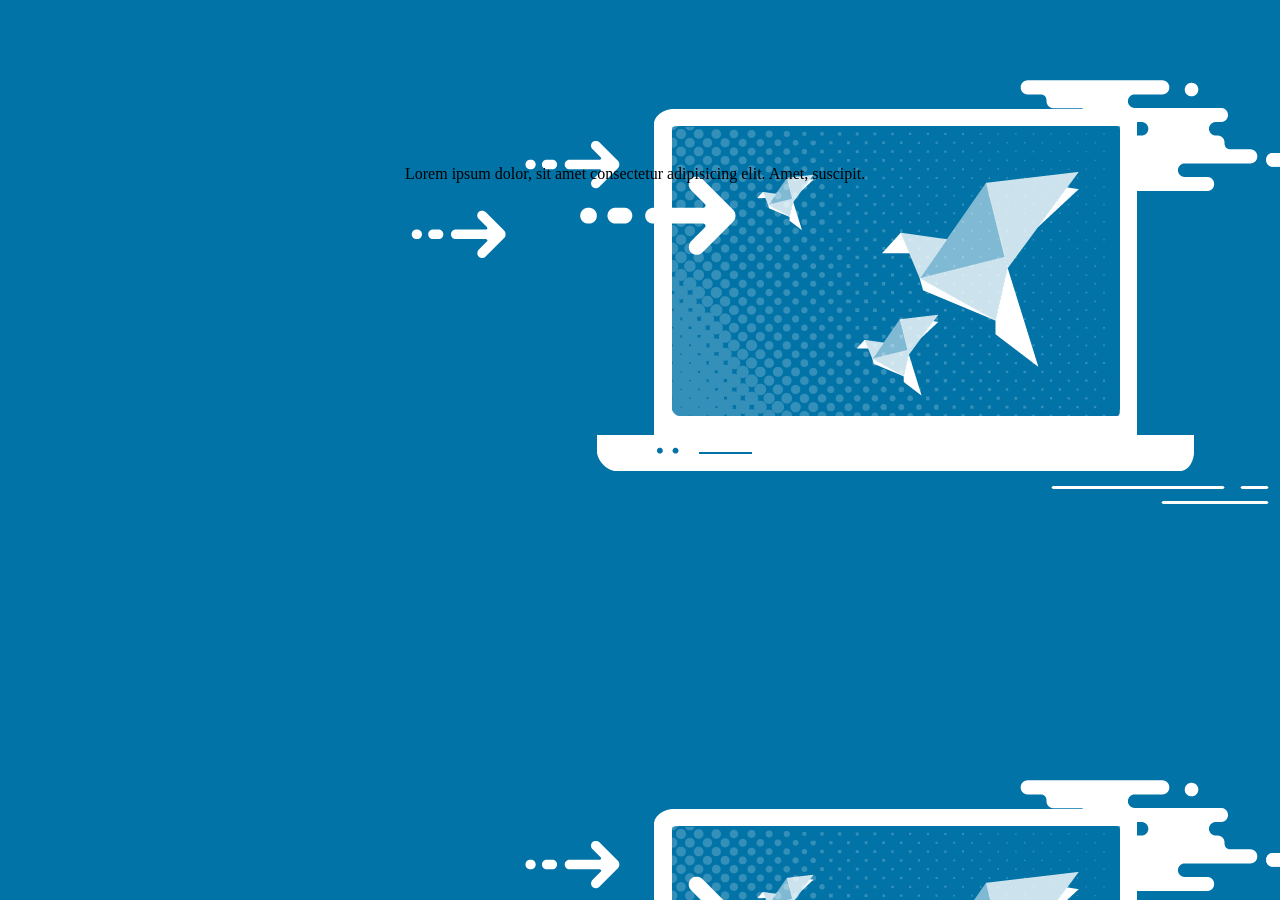
<file: Class 10/index.html>
<!DOCTYPE html>
<html lang="en">
<head>
    <meta charset="UTF-8">
    <meta name="viewport" content="width=device-width, initial-scale=1.0">
    <title>CSS</title>
    <link rel="stylesheet" href="style.css">
</head>
<body>
    <!-- <div class="mainPara">
        <p>Lorem ipsum dolor sit amet consectetur adipisicing elit. Commodi, dicta officiis dolore explicabo culpa libero corrupti at laboriosam mollitia nisi optio inventore quas placeat sed, animi consequatur eaque quaerat alias ullam dolorem delectus natus modi error tempora. Provident quibusdam totam sed. Pariatur, architecto? Corrupti atque veritatis vel eveniet porro dolore!
            Lorem ipsum dolor sit amet consectetur adipisicing elit. Commodi, dicta officiis dolore explicabo culpa libero corrupti
            at laboriosam mollitia nisi optio inventore quas placeat sed, animi consequatur eaque quaerat alias ullam dolorem
            delectus natus modi error tempora. Provident quibusdam totam sed. Pariatur, architecto? Corrupti atque veritatis vel
            eveniet porro dolore!Lorem ipsum dolor sit amet consectetur adipisicing elit. Commodi, dicta officiis dolore explicabo culpa libero corrupti
            at laboriosam mollitia nisi optio inventore quas placeat sed, animi consequatur eaque quaerat alias ullam dolorem
            delectus natus modi error tempora. Provident quibusdam totam sed. Pariatur, architecto? Corrupti atque veritatis vel
            eveniet porro dolore!
        </p>
        <a id="firstBtn" href="#">Click Me</a>
        <a id="secondBtn" href="#">Hit Me</a>
    </div> -->



    <div id="backgrund">
        <p>Lorem ipsum dolor, sit amet consectetur adipisicing elit. Amet, suscipit.</p>
    </div>

</body>
</html>
</file>
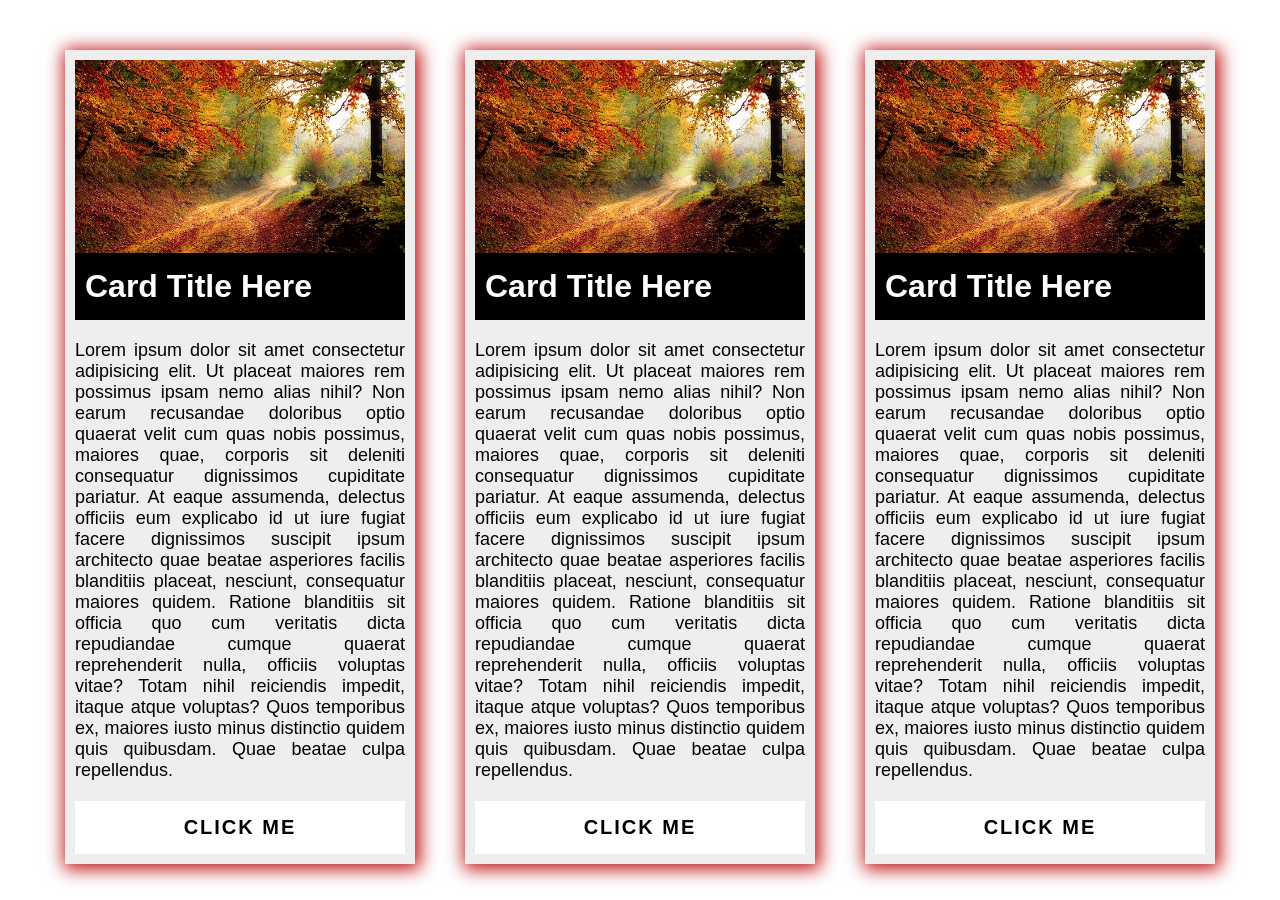
<file: Class 12/index.html>
<!DOCTYPE html>
<html lang="en">
<head>
    <meta charset="UTF-8">
    <meta name="viewport" content="width=device-width, initial-scale=1.0">
    <title>CSS</title>
    <link rel="stylesheet" href="style.css">
</head>
<body>
    
    <div id="container">
        <div class="card_one card">
            <div class="card_header">
                <img src="./img/imageone.jpg">
            </div>
            <div class="card_title">
                <h2>Card Title Here</h2>
            </div>
            <div class="card_content">
                <p>Lorem ipsum dolor sit amet consectetur adipisicing elit. Ut placeat maiores rem possimus ipsam nemo alias nihil? Non earum recusandae doloribus optio quaerat velit cum quas nobis possimus, maiores quae, corporis sit deleniti consequatur dignissimos cupiditate pariatur. At eaque assumenda, delectus officiis eum explicabo id ut iure fugiat facere dignissimos suscipit ipsum architecto quae beatae asperiores facilis blanditiis placeat, nesciunt, consequatur maiores quidem. Ratione blanditiis sit officia quo cum veritatis dicta repudiandae cumque quaerat reprehenderit nulla, officiis voluptas vitae? Totam nihil reiciendis impedit, itaque atque voluptas? Quos temporibus ex, maiores iusto minus distinctio quidem quis quibusdam. Quae beatae culpa repellendus.</p>
            </div>
            <div class="card_footer">
                <a href="#">Click Me</a>
            </div>
        </div>


        <div class="card_one card">
            <div class="card_header">
                <img src="./img/imageone.jpg">
            </div>
            <div class="card_title">
                <h2>Card Title Here</h2>
            </div>
            <div class="card_content">
                <p>Lorem ipsum dolor sit amet consectetur adipisicing elit. Ut placeat maiores rem possimus ipsam nemo alias
                    nihil? Non earum recusandae doloribus optio quaerat velit cum quas nobis possimus, maiores quae, corporis
                    sit deleniti consequatur dignissimos cupiditate pariatur. At eaque assumenda, delectus officiis eum
                    explicabo id ut iure fugiat facere dignissimos suscipit ipsum architecto quae beatae asperiores facilis
                    blanditiis placeat, nesciunt, consequatur maiores quidem. Ratione blanditiis sit officia quo cum veritatis
                    dicta repudiandae cumque quaerat reprehenderit nulla, officiis voluptas vitae? Totam nihil reiciendis
                    impedit, itaque atque voluptas? Quos temporibus ex, maiores iusto minus distinctio quidem quis quibusdam.
                    Quae beatae culpa repellendus.</p>
            </div>
            <div class="card_footer">
                <a href="#">Click Me</a>
            </div>
        </div>
        <div class="card_one card">
            <div class="card_header">
                <img src="./img/imageone.jpg">
            </div>
            <div class="card_title">
                <h2>Card Title Here</h2>
            </div>
            <div class="card_content">
                <p>Lorem ipsum dolor sit amet consectetur adipisicing elit. Ut placeat maiores rem possimus ipsam nemo alias
                    nihil? Non earum recusandae doloribus optio quaerat velit cum quas nobis possimus, maiores quae, corporis
                    sit deleniti consequatur dignissimos cupiditate pariatur. At eaque assumenda, delectus officiis eum
                    explicabo id ut iure fugiat facere dignissimos suscipit ipsum architecto quae beatae asperiores facilis
                    blanditiis placeat, nesciunt, consequatur maiores quidem. Ratione blanditiis sit officia quo cum veritatis
                    dicta repudiandae cumque quaerat reprehenderit nulla, officiis voluptas vitae? Totam nihil reiciendis
                    impedit, itaque atque voluptas? Quos temporibus ex, maiores iusto minus distinctio quidem quis quibusdam.
                    Quae beatae culpa repellendus.</p>
            </div>
            <div class="card_footer">
                <a href="#">Click Me</a>
            </div>
        </div>
    </div>



</body>
</html>
</file>
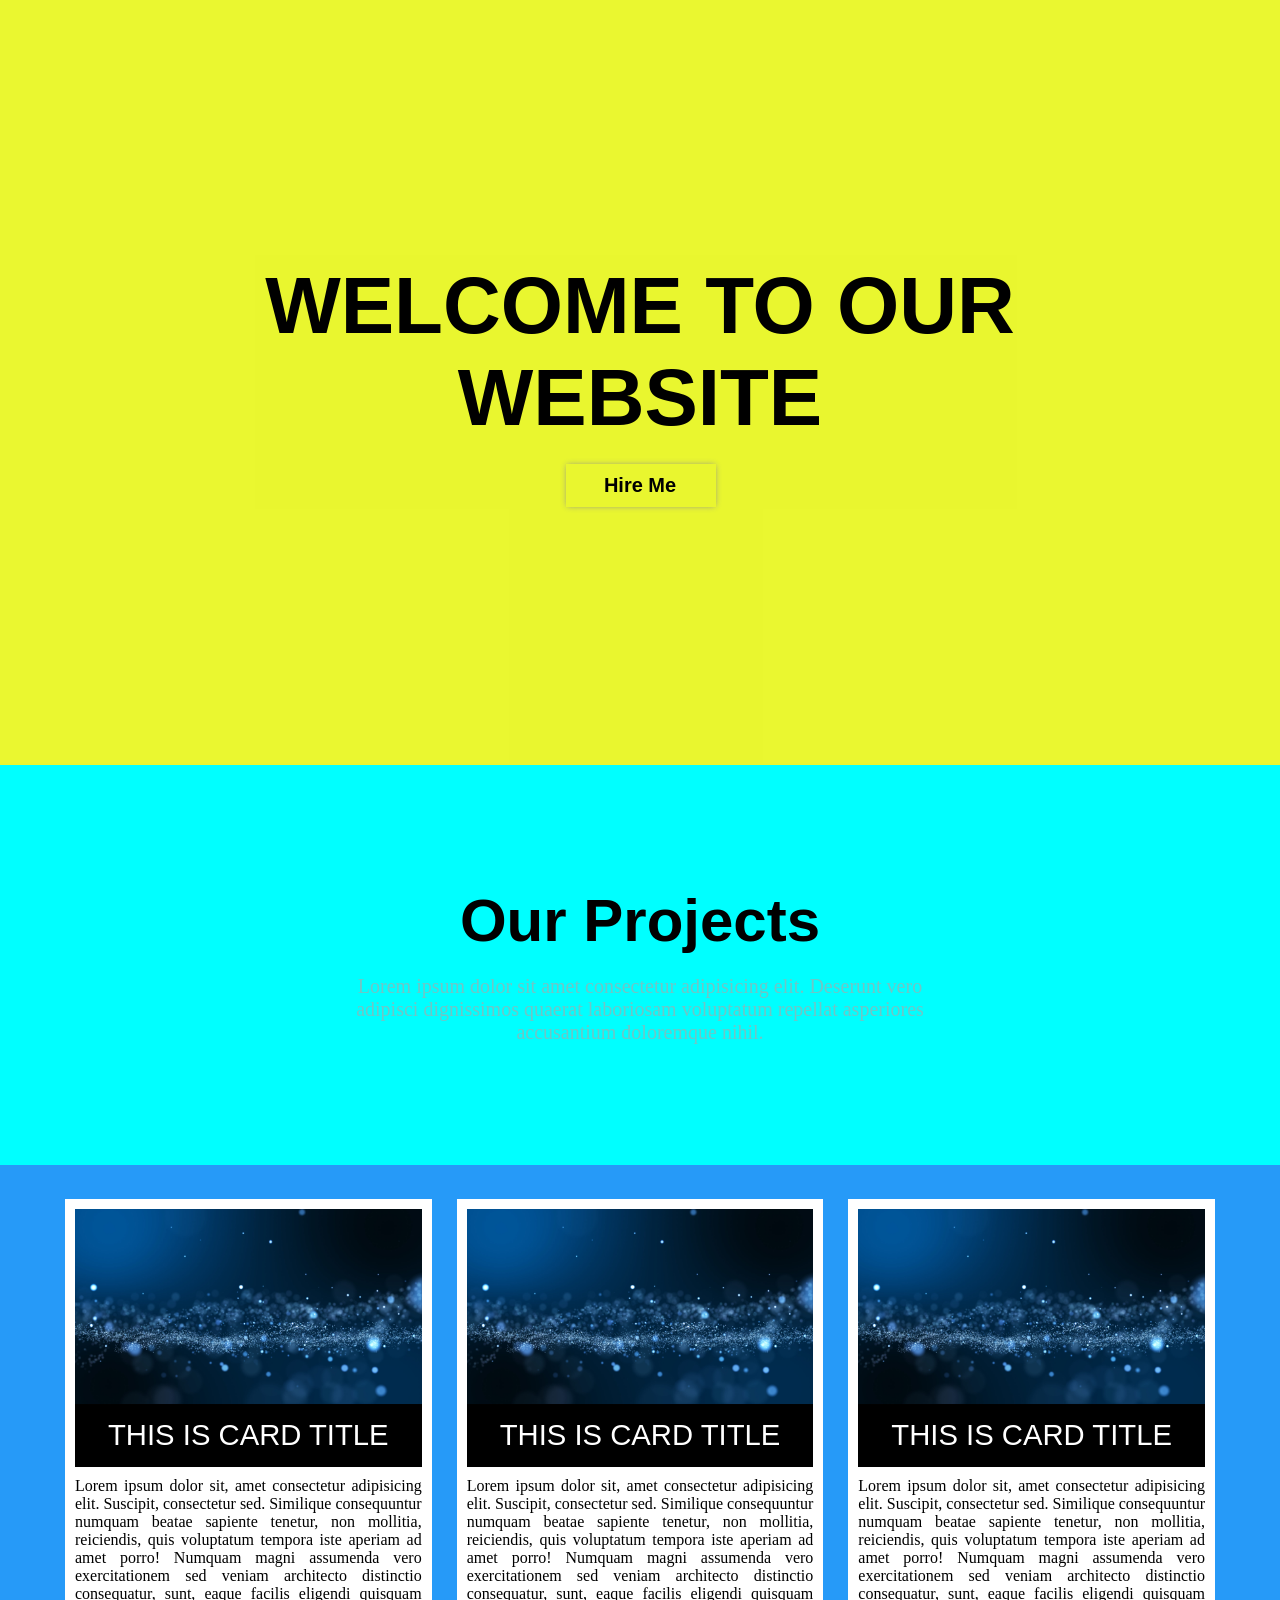
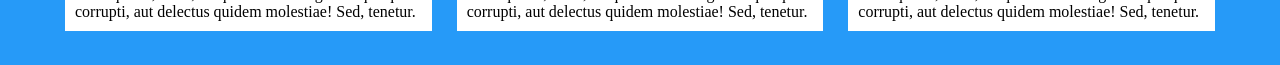
<file: Class 13/index.html>
<!DOCTYPE html>
<html lang="en">
<head>
    <meta charset="UTF-8">
    <meta name="viewport" content="width=device-width, initial-scale=1.0">
    <title>CSS</title>
    <link rel="shortcut icon" href="monitor.png">
    <link rel="stylesheet" href="style.css">
</head>
<body>
    
    <div id="wrapper">
       
        <section class="firstSection">
            <div class="heroArea">
                <h2>Welcome to our <br> website</h2>
                <button class="heroBtn">Hire Me</button>
            </div>
        </section>
        <section class="secondSection">
            <div class="secondContent">
                <h2>Our Projects</h2>
            <p>Lorem ipsum dolor sit amet consectetur adipisicing elit. Deserunt vero adipisci dignissimos quaerat laboriosam voluptatum repellat asperiores accusantium doloremque nihil.</p>
            </div>
        </section>
        <section class="thirdSection">
            <div class="card_container">
                <!-- first card -->
                <div class="card">
                    <div class="card_header">
                        <img src="card_img.jpeg" alt="card_image">
                    </div>
                    <div class="cardTitle">
                        <h3>This is Card Title</h3>
                    </div>
                    <div class="cardContent">
                        <p>Lorem ipsum dolor sit, amet consectetur adipisicing elit. Suscipit, consectetur sed. Similique consequuntur numquam beatae sapiente tenetur, non mollitia, reiciendis, quis voluptatum tempora iste aperiam ad amet porro! Numquam magni assumenda vero exercitationem sed veniam architecto distinctio consequatur, sunt, eaque facilis eligendi quisquam corrupti, aut delectus quidem molestiae! Sed, tenetur.</p>
                        
                    </div>
                </div>
                <!-- second card -->
                <div class="card">
                    <div class="card_header">
                        <img src="card_img.jpeg" alt="card_image">
                    </div>
                    <div class="cardTitle">
                        <h3>This is Card Title</h3>
                    </div>
                    <div class="cardContent">
                        <p>Lorem ipsum dolor sit, amet consectetur adipisicing elit. Suscipit, consectetur sed. Similique consequuntur
                            numquam beatae sapiente tenetur, non mollitia, reiciendis, quis voluptatum tempora iste aperiam ad amet
                            porro! Numquam magni assumenda vero exercitationem sed veniam architecto distinctio consequatur, sunt, eaque
                            facilis eligendi quisquam corrupti, aut delectus quidem molestiae! Sed, tenetur.</p>
                
                    </div>
                </div>
                <!-- card third -->
                <div class="card">
                    <div class="card_header">
                        <img src="card_img.jpeg" alt="card_image">
                    </div>
                    <div class="cardTitle">
                        <h3>This is Card Title</h3>
                    </div>
                    <div class="cardContent">
                        <p>Lorem ipsum dolor sit, amet consectetur adipisicing elit. Suscipit, consectetur sed. Similique consequuntur
                            numquam beatae sapiente tenetur, non mollitia, reiciendis, quis voluptatum tempora iste aperiam ad amet
                            porro! Numquam magni assumenda vero exercitationem sed veniam architecto distinctio consequatur, sunt, eaque
                            facilis eligendi quisquam corrupti, aut delectus quidem molestiae! Sed, tenetur.</p>
                
                    </div>
                </div>
            </div>
        </section>
       
    </div>



</body>
</html>
</file>
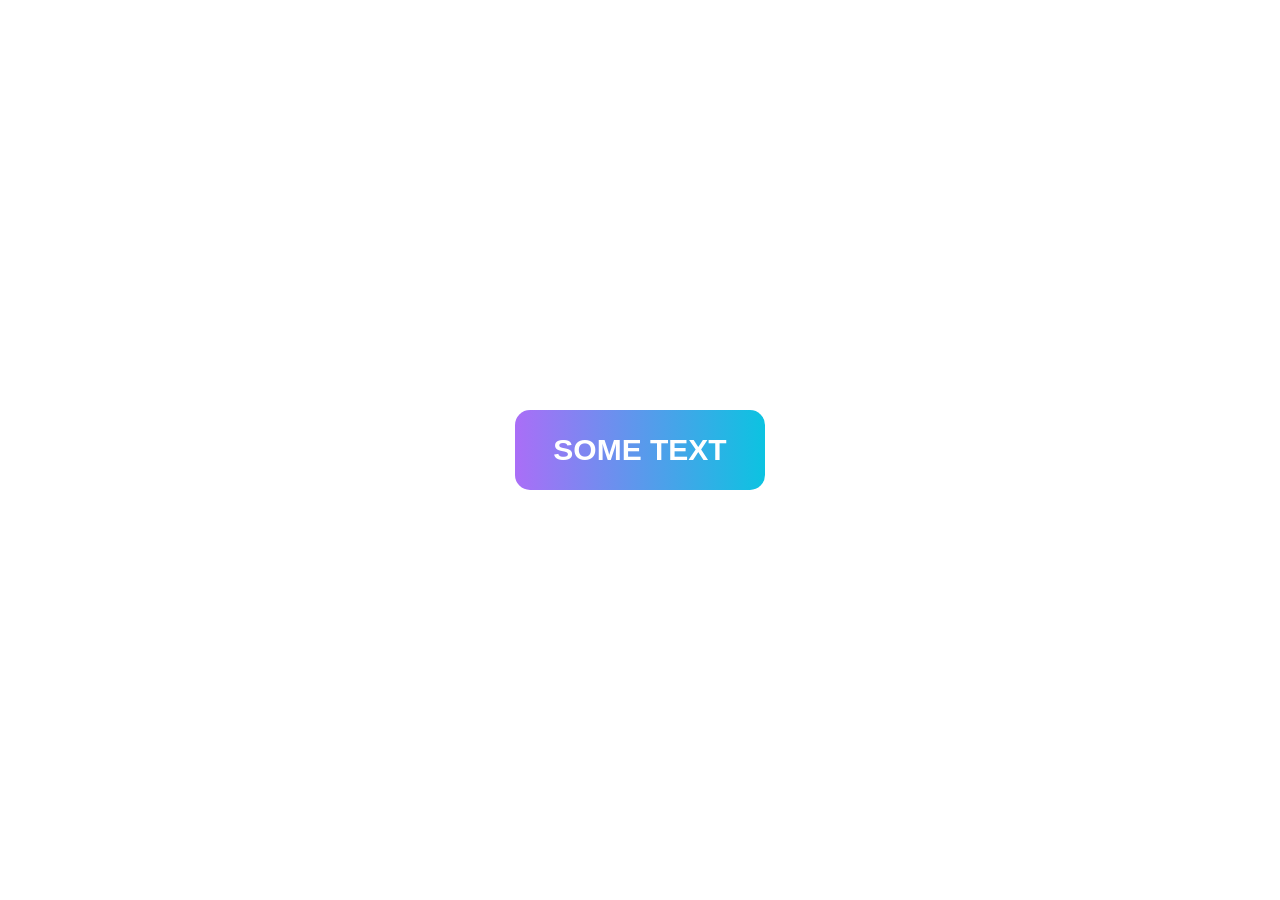
<file: Class 14/index.html>
<!DOCTYPE html>
<html lang="en">
<head>
    <meta charset="UTF-8">
    <meta name="viewport" content="width=device-width, initial-scale=1.0">
    <title>CSS</title>
    <link rel="stylesheet" href="./css/style.css">
   
</head>
<body>
    
    <!-- <div class="gradinent">
     
    </div> -->

    <button id="btn">Some text</button>


</body>
</html>
</file>
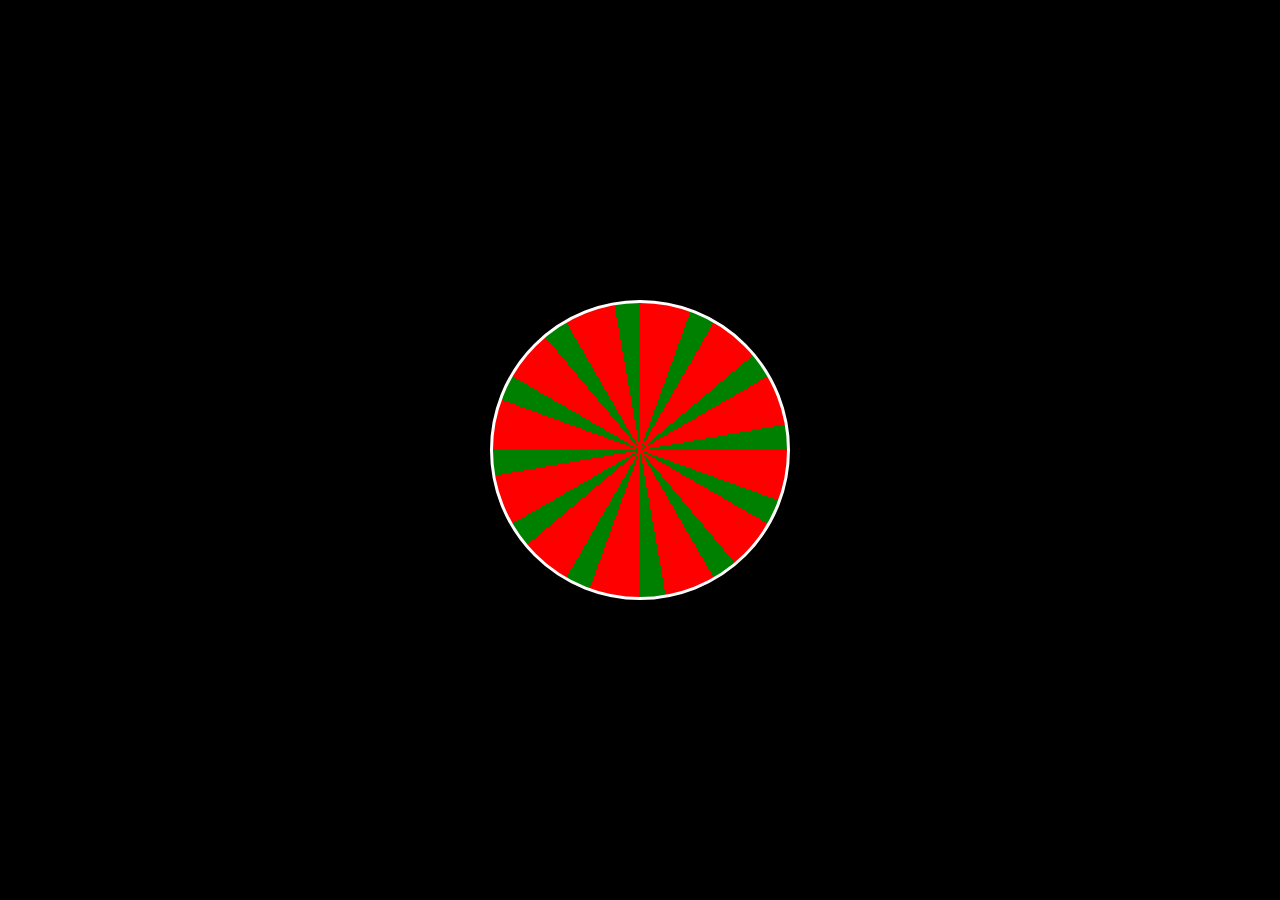
<file: Class 15/index.html>
<!DOCTYPE html>
<html lang="en">
<head>
    <meta charset="UTF-8">
    <meta name="viewport" content="width=device-width, initial-scale=1.0">
    <title>CSS</title>
    <link rel="stylesheet" href="./css/style.css">
   
</head>
<body>
    
    <div class="gr"></div>

</body>
</html>
</file>
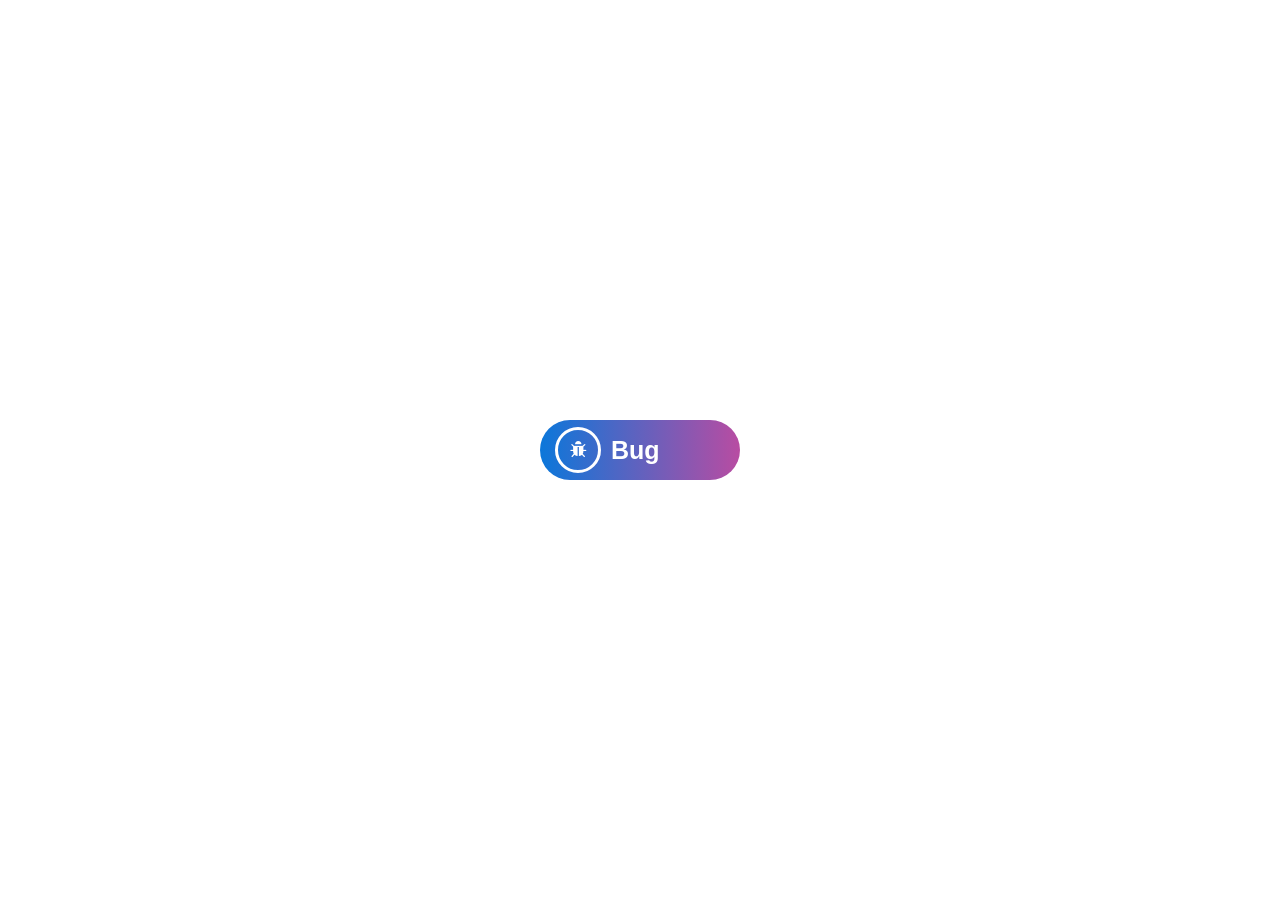
<file: Class 16/index.html>
<!DOCTYPE html>
<html lang="en">
<head>
    <meta charset="UTF-8">
    <meta name="viewport" content="width=device-width, initial-scale=1.0">
    <title>CSS</title>
    <link rel="stylesheet" href="https://stackpath.bootstrapcdn.com/font-awesome/4.7.0/css/font-awesome.min.css" integrity="sha384-wvfXpqpZZVQGK6TAh5PVlGOfQNHSoD2xbE+QkPxCAFlNEevoEH3Sl0sibVcOQVnN" crossorigin="anonymous">
    <link rel="stylesheet" href="./css/style.css">
   
</head>
<body>
    
    <!-- <div class="gr"></div> -->


<!-- Lets make some awesome button  -->
<!-- <button id="btn">
    <span class="icon">
        <i class="fa fa-ban" aria-hidden="true"></i>
    </span>
    <span class="text">Ban</span>
</button> -->

<!--  Let's make another btn -->
<section>
    <a href="#">
        <span class="icon">
            <i class="fa fa-bug" aria-hidden="true"></i>
        </span>
        <span class="text">
            Bug
        </span>
    </a>
</section>
</body>
</html>
</file>
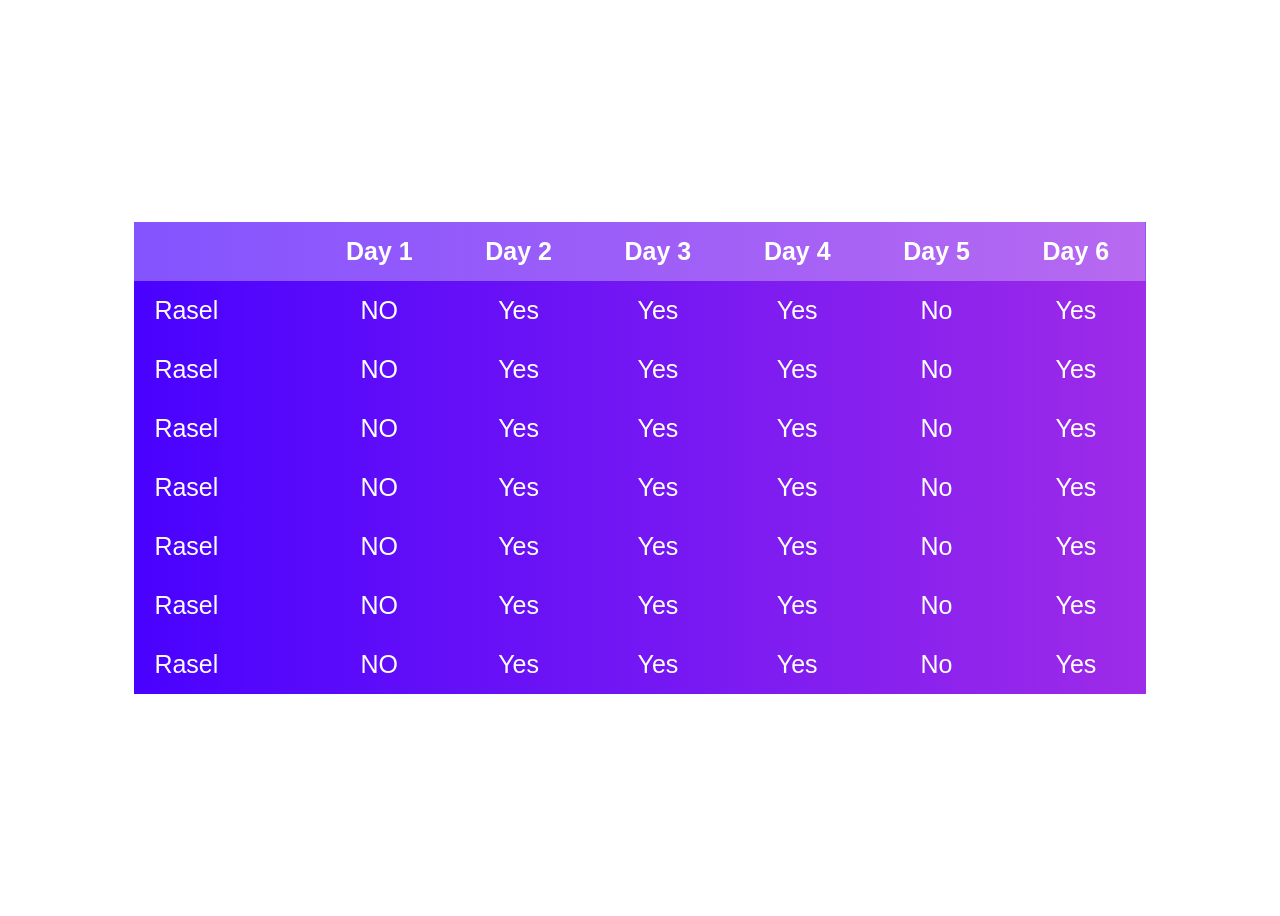
<file: Class 19/index.html>
<!DOCTYPE html>
<html lang="en">
<head>
    <meta charset="UTF-8">
    <meta name="viewport" content="width=device-width, initial-scale=1.0">
    <title>CSS</title>
    <link rel="stylesheet" href="https://stackpath.bootstrapcdn.com/font-awesome/4.7.0/css/font-awesome.min.css" integrity="sha384-wvfXpqpZZVQGK6TAh5PVlGOfQNHSoD2xbE+QkPxCAFlNEevoEH3Sl0sibVcOQVnN" crossorigin="anonymous">
    <link rel="stylesheet" href="./css/style.css">
   
</head>
<body>

    <!-- <table>
        <caption>Student ifo</caption>
        <tr>
            <th>Firstname</th>
            <th>Lastname</th>
            <th>Age</th>
        </tr>
        <tr>
            <td>Lorem</td>
            <td>Smith</td>
            <td>50</td>
        </tr>
        <tr>
            <td>Eve</td>
            <td>Jackson</td>
            <td>94</td>
        </tr> 
        <tr>
            <td>Eve</td>
            <td>Jackson</td>
            <td>94</td>
        </tr>
        <tr>
            <td>Eve</td>
            <td>Jackson</td>
            <td class="lschild">94</td>
        </tr>
</table> -->



<!-- New Gradient table -->


    <table >
        <thead>
        <tr class="thead">
            
            <th></th>
            <th>Day 1</th>
            <th>Day 2</th>
            <th>Day 3</th>
            <th>Day 4</th>
            <th>Day 5</th>
            <th>Day 6</th>
         
        </tr>
</thead>
<tbody>
        <tr>
            <td> <span class="ml">Rasel</span> </td>
            <td>
             
                NO
            </td>
           
            <td>Yes</td>
            <td>Yes</td>
            <td>Yes</td>
            <td>No</td>
            <td>Yes</td>
            

        </tr>
        <tr>
            <td> <span class="ml">Rasel</span> </td>
            <td>
                
                NO
            </td>
            
            <td>Yes</td>
            <td>Yes</td>
            <td>Yes</td>
            <td>No</td>
            <td>Yes</td>
        </tr>
<tr>
<td> <span class="ml">Rasel</span> </td>
    <td>
     
        NO
    </td>

    <td>Yes</td>
    <td>Yes</td>
    <td>Yes</td>
    <td>No</td>
    <td>Yes</td>
</tr>
<tr>
<td> <span class="ml">Rasel</span> </td>
    <td>
        
        NO
    </td>

    <td>Yes</td>
    <td>Yes</td>
    <td>Yes</td>
    <td>No</td>
    <td>Yes</td>
</tr>

<tr>
<td> <span class="ml">Rasel</span> </td>
    <td>
       
        NO
    </td>

    <td>Yes</td>
    <td>Yes</td>
    <td>Yes</td>
    <td>No</td>
    <td>Yes</td>
</tr>



<tr>
<td> <span class="ml">Rasel</span> </td>
    <td>
        
        NO
    </td>

    <td>Yes</td>
    <td>Yes</td>
    <td>Yes</td>
    <td>No</td>
    <td>Yes</td>
</tr>

<tr>
<td> <span class="ml">Rasel</span> </td>
    <td>
     
        NO
    </td>

    <td>Yes</td>
    <td>Yes</td>
    <td>Yes</td>
    <td>No</td>
    <td>Yes</td>
</tr>
</tbody>
    </table>



</body>
</html>
</file>
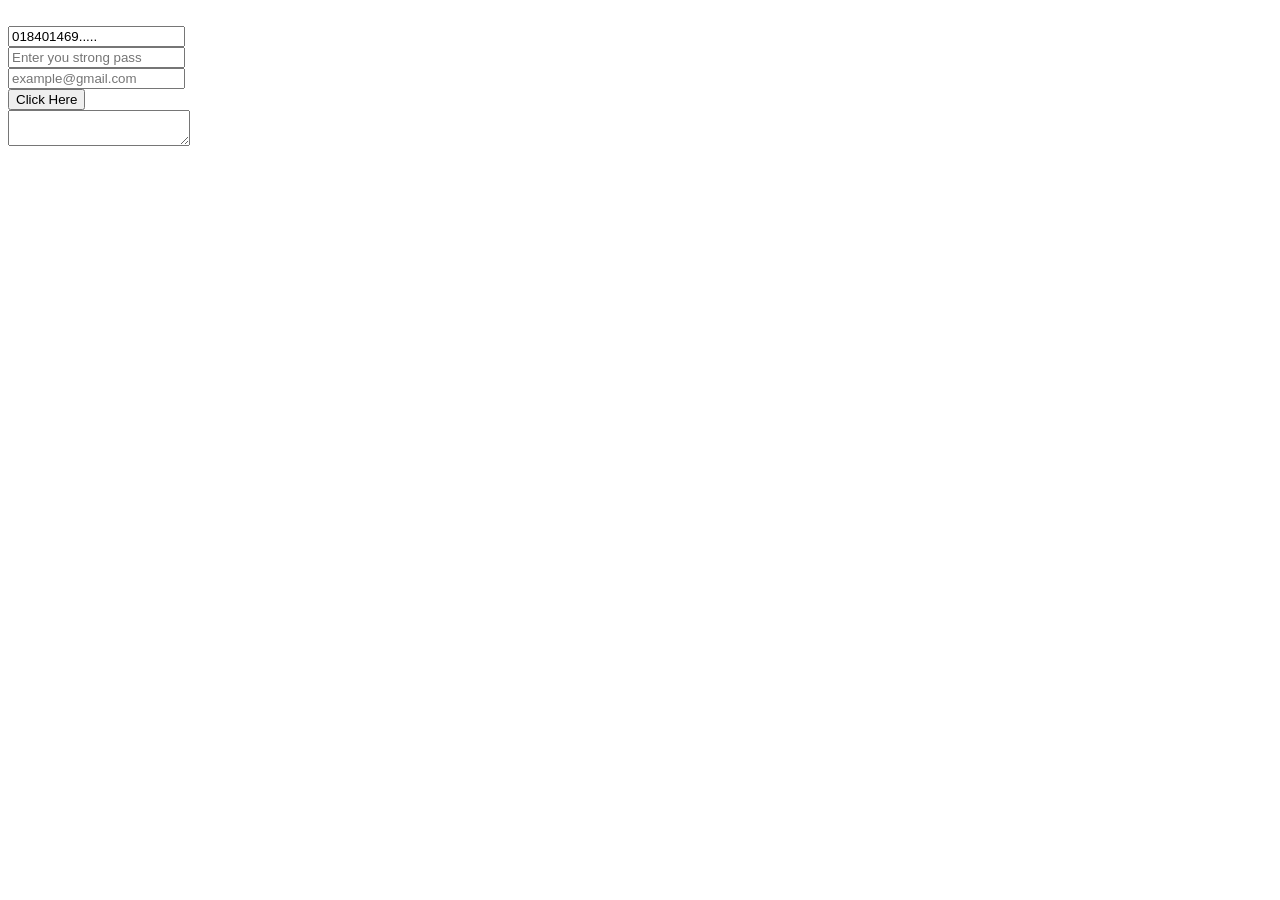
<file: Class 2/index.html>
<!DOCTYPE html>
<html lang="en">
<head>
    <meta charset="UTF-8">
    <meta name="viewport" content="width=device-width, initial-scale=1.0">
    <title>Class Tow</title>
</head>
<body>
<!-- <p>Lorem ipsum dolor sit amet, consectetur <span>adipisicing</span> elit. Aperiam, nisi?</p>
   
<div>
    <p>Lorem ipsum dolor sit amet, consectetur <span>adipisicing</span> elit. Aperiam, nisi?</p>
    <p>Lorem ipsum dolor sit amet, consectetur <span>adipisicing</span> elit. Aperiam, nisi?</p>
    <p>Lorem ipsum dolor sit amet, consectetur <span>adipisicing</span> elit. Aperiam, nisi?</p>
</div> -->

<!-- inline element -->
<!-- <span style="background:red">Bangladesh</span> -->
<!-- block lavel element -->
<!-- <div style="background:green;">India</div>

<h1 style="background:forestgreen;">Bangladesh</h1>



Lorem,<small style="font-size:50px">ipsum</small>  <mark>dolor</mark> sit amet consectetur adipisicing elit. Consequatur voluptate libero saepe id eius fuga accusantium ratione optio necessitatibus ullam.

<br>

<s>$250</s> / $200

<br>

(a+b)<sup>2</sup>=a<sup>2</sup>+2ab+b<sup>2</sup>

this is <sub>sub</sub> 


<br>
<Address>

    Name:Rasel Hossain<br>
    Home:Nishi Bulding<br>
    Phone:01840146975<br>
</Address>


<kbd>
Lorem, ipsum dolor sit amet consectetur adipisicing elit. Ut, nulla.
</kbd> -->
<br>

<!-- <code style="color:rgb(149, 149, 149)">
var a=10;<br>
var b=35;<br>
var c=a+b;<br>
console.log(c);
</code> -->

<!-- <blockquote>
Lorem ipsum dolor sit, amet consectetur adipisicing elit. Beatae nostrum illum tempora aperiam doloribus excepturi sed molestiae delectus, magnam placeat recusandae quidem. Odio minima ullam exercitationem fugiat sint dolore praesentium? Laboriosam vel velit beatae a, alias dolor cum, corporis tempore error repellendus vitae dolore minus ipsum consectetur aliquam modi quod?

</blockquote> -->
<!-- <pre>

*
    *
        *                           




t                      6               +


            *
                *
                    *
                *
            *
        *
    *
*
</pre> -->


<!-- Form Section -->
<input type="text" value="018401469....."><br>
<input type="password" placeholder="Enter you strong pass"><br>
<input type="email" placeholder="example@gmail.com"><br>
<input type="submit" value="Click Here"><br>

<textarea>

</textarea>



</body>
</html>
</file>
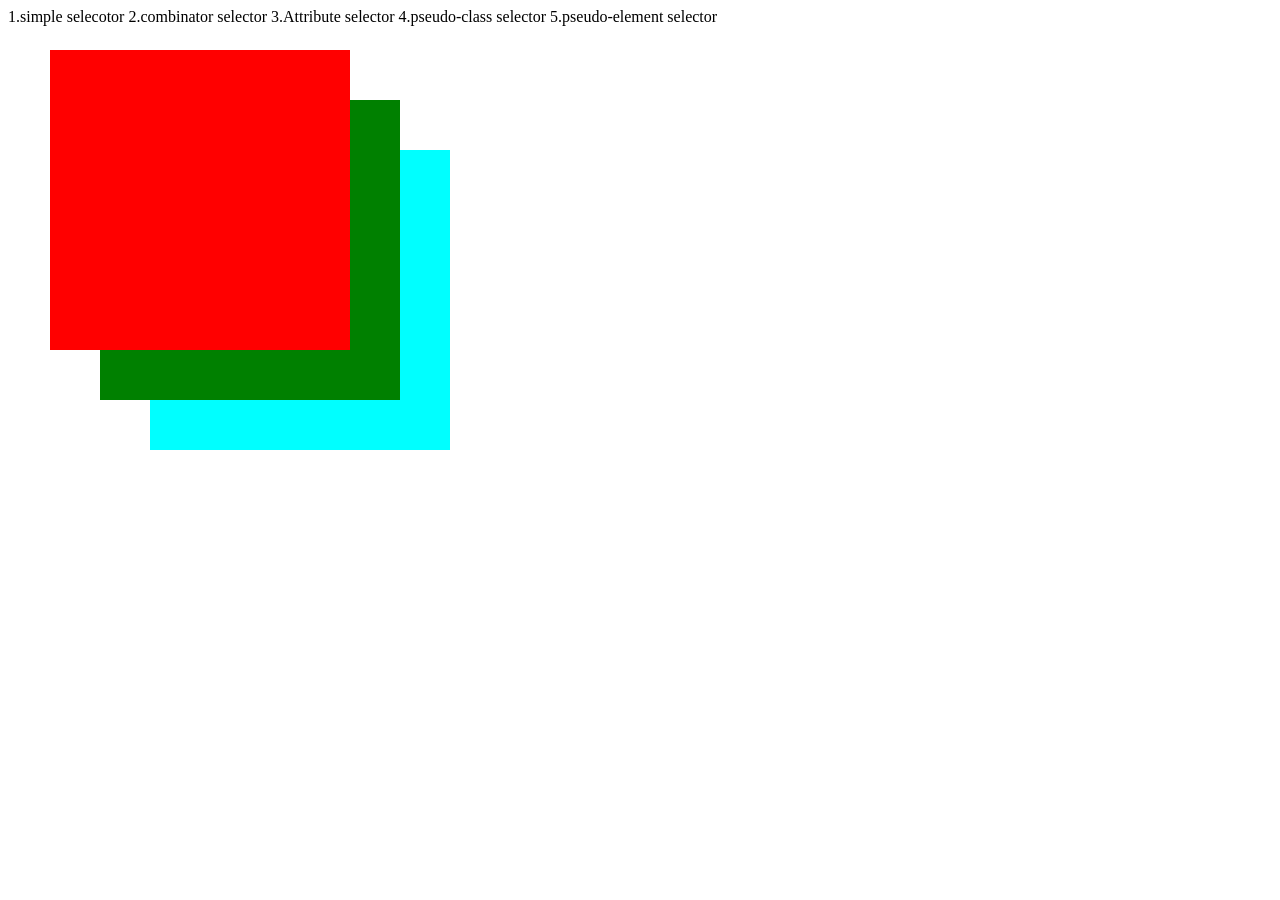
<file: Class 21/index.html>
<!DOCTYPE html>
<html lang="en">
<head>
    <meta charset="UTF-8">
    <meta name="viewport" content="width=device-width, initial-scale=1.0">
    <title>CSS</title>
    <link rel="stylesheet" href="https://stackpath.bootstrapcdn.com/font-awesome/4.7.0/css/font-awesome.min.css">
    <link rel="stylesheet" href="./css/style.css">
   
</head>
<body>

  <!-- <h1>Corsor</h1>

  <div id="boxwrapper">
      <div class="box box1"></div>
      <div class="box box2"></div>
      <div class="box box3"></div>
      <div class="box box4"></div>
      <div class="box box5"></div>
  </div>
   
 <div class="clear"></div> -->

  <!-- <h2>Float Problem</h2> -->

<div class="box box1"></div>
<div class="box box2"></div>
<div class="box box3"></div>


    1.simple selecotor
    2.combinator selector
    3.Attribute selector
    4.pseudo-class selector
    5.pseudo-element selector

</body>
</html>
</file>
<file: Class 10/style.css>
/* .mainPara{
    background:yellowgreen;
    max-height:500px;
   max-width:500px;
    padding:15px;
    
}
.mainPara p{
    font-size:25px;
    text-align:justify;
    line-height:28px;
    margin-top:60px;
}
.mainPara #firstBtn{
    background:blue;
    color:#fff;
    padding:15px;
    text-decoration:none;
    text-transform:uppercase;
  
}
.mainPara #secondBtn{
    background:black;
    color:#fff;
    padding:15px;
    text-decoration:none;
    text-transform:uppercase;
    width:200px;
    display:inline-block;
} */
*{margin:0;padding:0;}
body{
    background-image:url("rasel.png");
    background-repeat:repeat-y;
  
}
#backgrund{
   width:500px;
   height:500px;
    background-image: url("https://www.designyourway.net/blog/wp-content/uploads/2018/02/gold-texture-golden-gold-background-700x467.jpg");
    background-repeat: no-repeat;
    background-size:cover;
   margin:150px auto;
   padding:15px;
   box-sizing:border-box;
}
</file>
<file: Class 12/style.css>
*{margin:0;padding:0;box-sizing:border-box;}
body{
    font-family:arial;
    font-size:18px;
}
#container{
    width:1150PX;
    height:85vh;
   margin:0 auto;
}
.card{
    background:rgb(238, 238, 238);
    padding:10px;
    text-align:justify;
    float:left;
    margin-top:50px;
    box-shadow:2px 2px 17px 3px rgb(190, 15, 15);
}

.card:nth-child(1),
.card:nth-child(2) {
    margin-right: 49.995px;
}
#container img{
    width:100%;
     vertical-align: top;
}
.card_one{
    width:350px;
    height:auto;
}
.card_title{
    background:#000;
    color:#fff;
    padding:15px 10px;
    margin-bottom:20px;
}
.card_title h2{
    font-size:32px;
}
.card_footer{
    background:#fff;
    padding:15px;
    margin-top:20px;
    transition:.5s;
}
.card_footer a{
    color:#000;
}
.card_footer:hover{
    background:#000;
    
   
}
.card_footer:hover a{
    color:#fff;
    transition:.5s;
}
.card_footer a{
    text-align:center;
    display:block;
    font-size:20px;
    font-weight:bolder;
    text-decoration:none;
    text-transform:uppercase;
    letter-spacing:2px;
}
</file>
<file: Class 13/style.css>
*{margin:0;padding:0;box-sizing:border-box;}
img{
    width:100%;
}
#wrapper{
    width:100%;
    height:100%;
    
}
.firstSection{
    background:rgba(232, 246, 32, 0.931);
    height:85vh;
    position: relative;
}
.firstSection .heroBtn{
    background:none;
    padding:10px 15px;
    width: 150px;
   font-size:20px;
   font-weight:bold;
   border:none;
   box-shadow:0px 0px 6px -1px #909090;
   margin-top:20px;
    transition:.5s;
}
.firstSection .heroBtn:hover{
    box-shadow:0px 0px 6px 2px #909090;
      
}
.firstSection .heroArea{
    min-width:1147px;
    position:absolute;
    top:50%;
    left:50%;
   
    transform:translate(-50%,-50%);
    text-align:center;
}
.firstSection .heroArea h2{
    font-size:80px;
    font-family:sans-serif;
    text-transform:uppercase;
}
.secondSection{
    background:cyan;
    min-height:400px;
    position:relative;
}
.secondSection .secondContent h2{
    font-size:60px;
    font-family:sans-serif;
    margin-bottom:20px;
}
.secondSection .secondContent p{
    font-size:20px;
    color:#a9a9a9a8;
}
.secondSection .secondContent{
    width:600px;
}
.secondSection .secondContent{
    position: absolute;
    left:50%;
    top:50%;
    transform:translate(-50%,-50%);
    text-align:center;
}
.thirdSection{
    background:rgb(38, 154, 248);
    min-height: 500px;
    position: relative;
}
.card_container{
    width:1150px;
    margin:0 auto;
    position: absolute;
    top:50%;
    left:50%;
    transform:translate(-50%,-50%);
}
.card{
    width:366.66px;
    background:#fff;
    padding:10px;
    float:left;
    margin-right:25px;
}
.card:nth-child(3){
    margin-right: 0px;
}
.card_header img{
    vertical-align:top;
}
.cardTitle{
    background:#000;
    text-align:center;
    color:#fff;
    padding:15px;
    font-size:25px;
    font-family:sans-serif;
    margin-bottom:10px;
    text-transform: uppercase;
    
}
.cardTitle h3{
   
    font-weight:400;
}
.cardContent p{
    text-align:justify;
}
</file>
<file: Class 14/css/style.css>
*{
    margin:0;
    padding:0;
    box-sizing:border-box;
    outline:none;
}

.gradinent{
 
    width:100vw;
    height:100vh;
    /* background:repeating-linear-gradient(45deg,red, green 20%, blue 30%); */
    /* background:linear-gradient(to left bottom,#FF1F6F, #FFEE05, #0BEAF9, #7615FC); */
}








#btn{
    width:250px;
    height:80px;
    background: linear-gradient(to right,#AA6EF7, #0CC3E1);
    position:absolute;
    top:50%;
    left:50%;
    transform:translate(-50%,-50%);
    font-size:30px;
    border:none;
    text-transform: uppercase;
    border-radius: 15px;
    padding:10px;
    font-weight:bold;
    font-family: sans-serif;
    color:#fff;
    transition: .5s;
}
#btn:hover{
    box-shadow:35px 7px 69px -12px #0CC3E1,
    -28px 10px 69px -12px #AA6EF7;
}
</file>
<file: Class 15/css/style.css>
*{
    margin:0;
    padding:0;
    box-sizing:border-box;
    outline:none;
}
*{margin:0;padding:0;box-sizing: border-box;outline:0}
body{
    background:#000;

    
}
.gr{
    width:300px;
    height:300px;
     position: absolute;
     top:50%;
     left:50%;
     transform: translate(-50%,-50%);
   border:3px solid #fff;
    border-radius: 50%;
    background:repeating-conic-gradient(red 0deg,red 20deg,green 20deg, green 30deg )
}
</file>
<file: Class 16/css/style.css>
*{
    margin:0;
    padding:0;
    box-sizing:border-box;
    outline:none;
}


/* .gr{
    width:300px;
    height:300px;
     position: absolute;
     top:50%;
     left:50%;
     transform: translate(-50%,-50%);
   border:3px solid #fff;
    border-radius: 50%;
    background:conic-gradient(#19AEFF 0deg, #19AEFF 20deg, #FF9900 20deg, #FF9900 40deg, #204A87 40deg, #204A87 70deg, #EF2929 70deg, #EF2929 110deg, #3465A4 110deg, #3465A4 120deg);
} */


/* Lets make some awesome button */

/* #btn{
    position: absolute;
    top:50%;
    left:50%;
    transform: translate(-50%,-50%);

    border:none;
box-sizing: none;
    font-size:32px;
   width: 250px;
   padding: 15px 0px;
   background:linear-gradient(-45deg,#f8ed4b, #f8bd0c);
   border-radius:35px;
   color: #fff;
   text-align: left;
}
#btn .icon{

    margin-left:20px;
  border:3px solid #fff;

  height:50px;
  width:50px;
  border-radius:50%;
  display: inline-block;
  text-align: center;
}
#btn .icon i{
    font-size:18px;
      
}
.text{
    margin-top:5px;
    display: inline-block;
    font-size:26px;
} */


/* Let's make another btn */
section{
    height:100vh;
    width:100vw;
    display: flex;
    align-items: center;
    justify-content: center;
}
a{
   background:linear-gradient(to right,#0B77DA, #B84CA2);
   display: inline-block;
   width:200px;
   height:60px;
   color:#fff;
   display:flex;
   align-items: center;
   padding:15px;
   border-radius:35px;
text-decoration: none;
   
}
.icon{
border:3px solid #fff;
border-radius:50%;
padding:5px;
}
.icon i{
    font-size:18px;
    height:30px;
    width:30px;
    text-align:center;
    line-height:30px;
    
    
}
.text{
    font-size:25px;
    font-family: sans-serif;
    font-weight: 600;
    margin-left:10px;
}
</file>
<file: Class 19/css/style.css>
/* table,td,th{
    border:1px solid grey;
}
table{
    border-collapse:collapse; 
    border-spacing: 5px 50px;
   caption-side:top;
   empty-cells: hide;
   width:100%;

}
td{
    vertical-align: middle;
    text-align: center;
}
tr:nth-child(even){
    background:green;
    color:white;
}
.lschild {
    background:red;
} */


/* New Gradient table */
body{

    height:100vh;
    display: flex;
     align-items: center;
    justify-content: center;
   
}
table{
  
    color:#fff;
    width:80%;
    border-collapse: collapse;
   
 background:linear-gradient(to right, #4902FF, #9E2BE8);
 font-size:25px;
 font-family: Arial, Helvetica, sans-serif;
}

.thead th{
   padding:15px 0px;
}
tbody{
    text-align: center;
}
tbody td{
    padding:15px 0px;
}
tr td:first-child{
    text-align: left;
 
  
}

.thead{
    
    background:linear-gradient(to right, #8454FF, #B769F0);

    
}
.ml{
    margin-left:20px;
}
</file>
<file: Class 21/css/style.css>
/* body{
    font-family: sans-serif;
}

h1{
    text-align: center;
    font-size:60px;
}
.clear {
    clear: both;
}
#boxwrapper{
    width:90%;
    height:auto;;
   background:red;
    margin:0 auto; */
    /* overflow: hidden; */
    /* display: flex;
    justify-content: center; */
   /* padding:60px;
   
}
.box{
    width:200px;
    height:150px;
    background:yellowgreen;
    margin:5px;
    float:none;
}
.box1{
    cursor:pointer;
}.box2{
    cursor:alias;
}
.box3{
    cursor:auto;
}
.box4{
    -webkit-cursor:progress;
    -moz-cursor:progress;
    cursor:progress;
}
.box5{
    cursor:url('https://icon-library.com/images/cursor-icon-download/cursor-icon-download-21.jpg'),pointer;
} */

.box{
    width:300px;
    height:300px;
    position: absolute;
}
.box1{
    background:red;
    z-index:4;
    top:50px;
    left:50px;
}
.box2{
    background:green;
    z-index: 2;
    top:100px;
    left:100px;
}
.box3{
    background:cyan;
    z-index:1;
    top:150px;
    left:150px;
}

h1,p,h2,h3,h4,h5,h6{
    font-size:20px;
}
</file>
